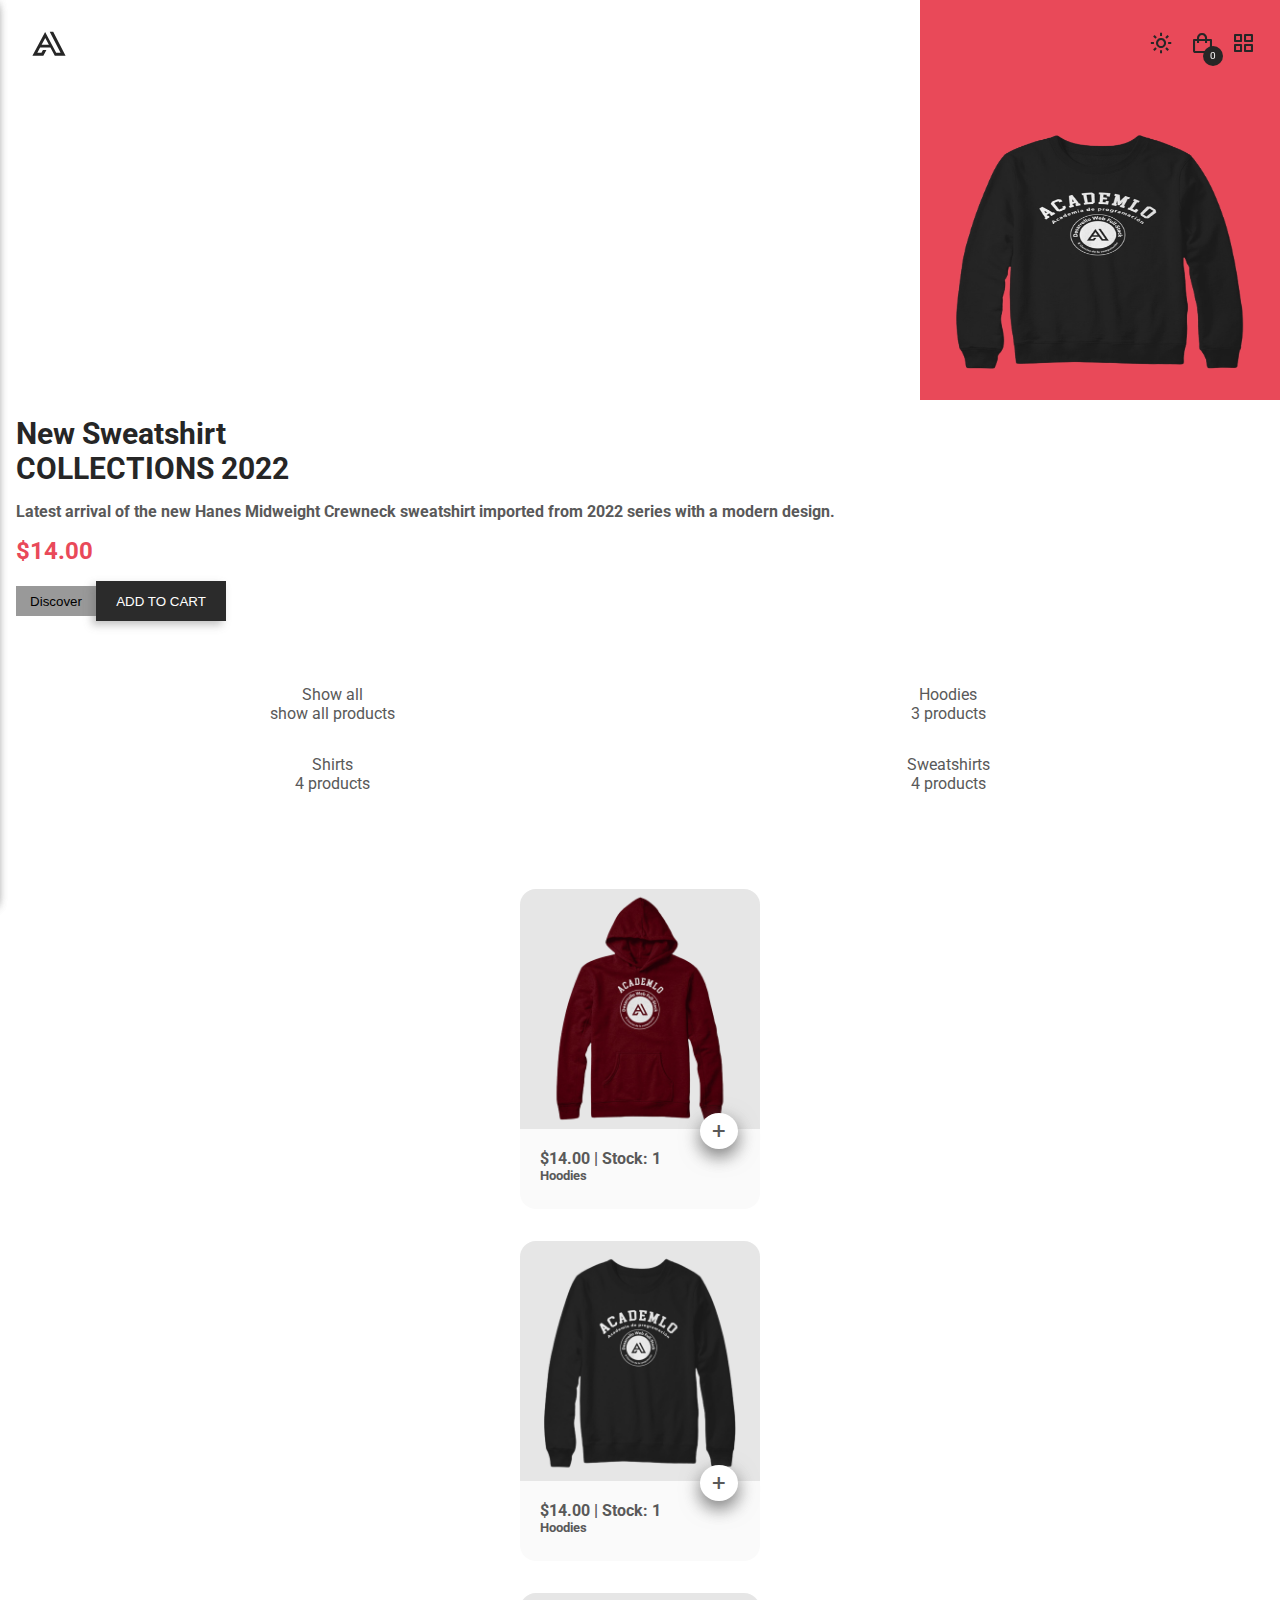
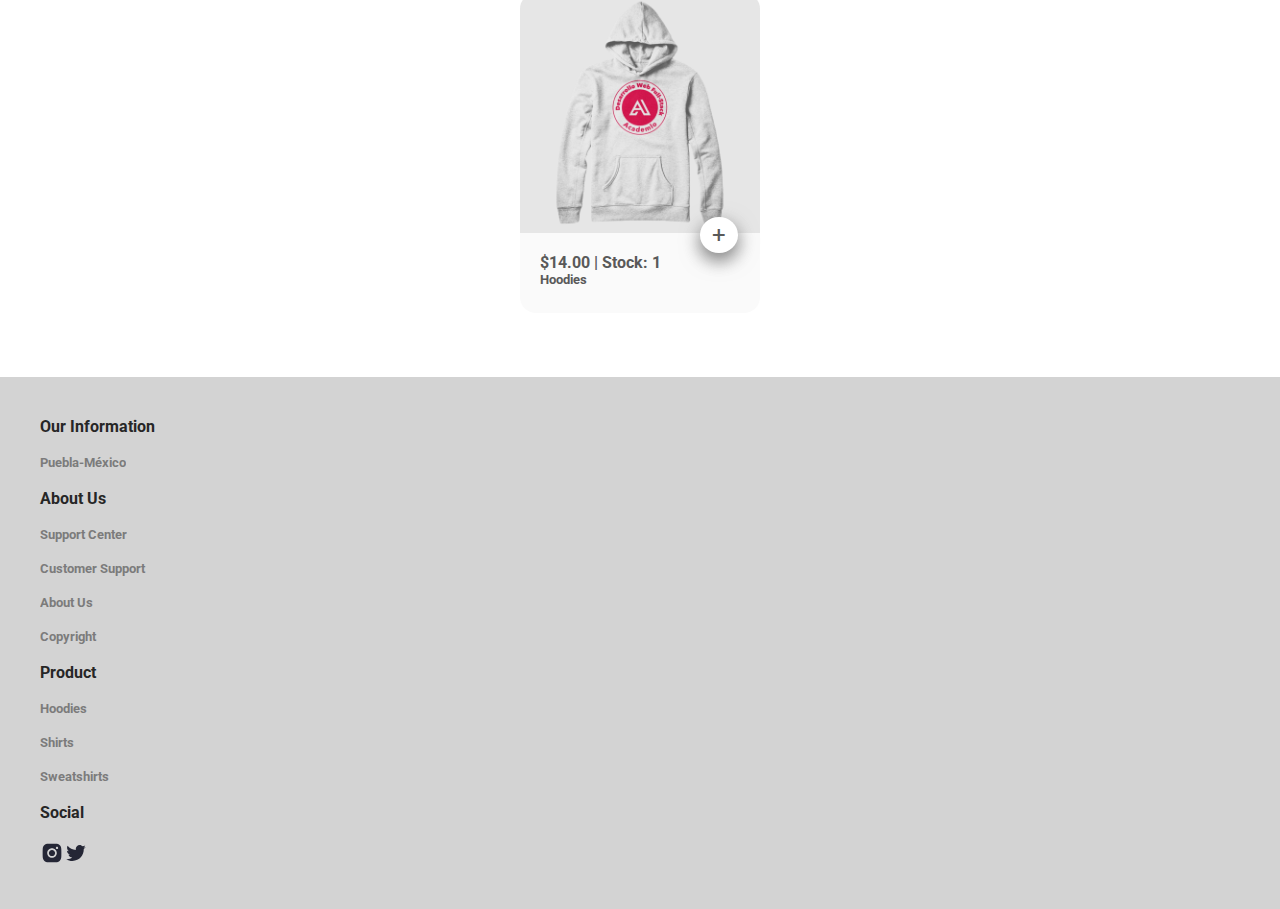
<file: index.html>
<!DOCTYPE html>
<html lang="en">

<head>
  <meta charset="UTF-8">
  <meta http-equiv="X-UA-Compatible" content="IE=edge">
  <meta name="viewport" content="width=device-width, initial-scale=1.0">
  <link rel="shortcut icon" href="./assets/images/favicon.png">
  <title>Academlo Store | Home</title>
  <link href='https://unpkg.com/boxicons@2.1.4/css/boxicons.min.css' rel='stylesheet'>
  <link rel="stylesheet" href="./assets/css/style.css">


</head>

<body>
  <!-- Header -->
  <header>
    <!-- Navbar -->
    <nav class="navbar">
      <!-- Logo -->
      <svg class="nav-logo" xmlns="http://www.w3.org/2000/svg" viewBox="0 0 48.92 56.48">
        <title>Academlo Logo</title>
        <g>
          <g>
            <path
              d="M28.58,15.39H25.16L35.78,36H31.49L20.67,15.71,8.23,38.82H18.94l3-5.43h-3.4l-1.47,2.54h-4l2.69-5.09H25.85l4.28,8H40.67ZM17.23,28.21l3.57-6.6,3.57,6.6Z">
            </path>
          </g>
        </g>
      </svg>
      <!-- Buttons -->
      <div class="icons-wrapper">
        <!-- Sun icon -->
        <i class='bx bx-sun bx-sm' id="theme-btn"></i>
        <!-- Bag -->
        <div class="cart-shop" id="cart-btn">
          <!-- Bag icon -->
          <i class='bx bx-shopping-bag bx-sm'></i>
          <!-- Bag products counter -->
          <span class="cart-counter" id="cart-counter">0</span>
        </div>
        <!-- Menu icon -->
        <i class='bx bx-grid-alt bx-sm' id="menu-btn"></i>
      </div>
    </nav>
  </header>
  <!-- Menu -->
  <section>
    <div class="open-menu hide" id="open-menu">
      <div class="menu" id="menu">
        <div class="menu-close" id="close-menu">
          <i class='bx bx-x bx-md'></i>
        </div>
      </div>
  </section>
  <!-- Landing -->
  <main>
    <!-- New Arrival -->
    <section class="new-arrivals">
      <div class="new-container">
        <!-- Img: new product -->
        <div class="new-sweatshirt">
          <img class="new-image" src="./assets/images/featured2.png" alt="Sudadera negra">
        </div>
      </div>
      <div class="new-arrival-details">
        <!-- New Arrival -->
        <div class="new-collection">
          <!-- Title -->
          <h1>
            New Sweatshirt
            <br>
            <!-- Collection -->
            <span>COLLECTIONS 2022</span>
          </h1>
          <!-- Description -->
          <h3>
            Latest arrival of the new Hanes Midweight Crewneck sweatshirt imported from 2022 series with a modern
            design.
          </h3>
        </div>
        <!-- Price -->
        <div class="price">
          <h2>$14.00</h2>
        </div>
        <!-- Product actions buttons -->
        <div class="new-buttons">
          <button class="discover" id="discover-btn" >
            Discover
          </button>
          <button class="add-cart" id="cart-add-0">
            ADD TO CART
          </button>

        </div>
      </div>
    </section>
  </main>
  <!-- Sections -->
  <section class="products-show">
    <!-- Btn: All sections -->
    <div class="show">
      <p> Show all </p>
      <p>show all products</p>
    </div>
    <!-- Btn: Hoodies section -->
    <div class="show">
      <span> Hoodies </span>
      <p>3 products</p>
    </div>
    <!-- Btn: Shirts section -->
    <div class="show">
      <span> Shirts </span>
      <p>4 products</p>
    </div>
    <!-- Btn: Sweatshirts section -->
    <div class="show">
      <span> Sweatshirts </span>
      <p>4 products</p>
    </div>
  </section>
  <!-- Hoodies Section -->
  <section class="sudaderas">
    <!-- Sudadera 1 -->
    <div class="caja">
      <!-- Imagen y  -->
      <div class="card">
        <div class="sudadera">
          <img src="./assets/images/featured1.png" alt="rojo">
        </div>
        <div class="sudadera-text">
          <h4>$14.00 <span class="stock"> | Stock: 1</span></h4>
          <h5>Hoodies</h5>
        </div>
      </div>
      <span class="agregar" id="cart-add-1">+</span>
    </div>
    <!-- Sudadera 1 -->
    <div class="caja">
      <!-- Imagen y  -->
      <div class="card">
        <div class="sudadera">
          <img src="./assets/images/featured2.png" alt="negro">
        </div>
        <div class="sudadera-text">
          <h4>$14.00 <span class="stock"> | Stock: 1</span></h4>
          <h5>Hoodies</h5>
        </div>
      </div>
      <span class="agregar" id="cart-add-2">+</span>
    </div>
    <!-- Sudadera 1 -->
    <div class="caja">
      <!-- Imagen y  -->
      <div class="card">
        <div class="sudadera">
          <img src="./assets/images/featured3.png" alt="blanco">
        </div>
        <div class="sudadera-text">
          <h4>$14.00 <span class="stock"> | Stock: 1</span></h4>
          <h5>Hoodies</h5>
        </div>
      </div>
      <span class="agregar" id="cart-add-3">+</span>
    </div>
  </section>
  <!-- Cart -->
  <div class="cart-container hide" id="cart-container">
    <div class="cart" id="cart">
      <p class="aside-title">My Cart</p>
      <div class="cart-close" id="close-cart">
        <i class='bx bx-x bx-md'></i>
      </div>
      
      <div class="cart-content" id="cart-content">
        <img src="./assets/images/empty-cart.png" alt="empty cart image">
        <p class="aside-subtitle">Your cart is empty</p>
        <p class="aside-text">You can add items to your cart by clicking on the + button on the product page.</p>
      </div>
      <div class="cart-bottom">
        <div class="cart-total-container">
          <p class="items-counter"><span id="totalItemsQuantity">0</span> items</p>
          <p class="items-total">$<span id="totalItemsAmount">0.00</span></p>
        </div>
        <button class="checkout">Checkout</button>
      </div>
    </div>
  </div>
  <!-- Footer -->
  <div class="footer">
    <footer>
      <h4 class="footer-tittle"> Our Information </h4>
      <br>
      <h5 class="footer-element"> Puebla-México </h5>
      <br>
      <h4 class="footer-tittle"> About Us </h4>
      <br>
      <h5 class="footer-element"> Support Center </h5>
      <br>
      <h5 class="footer-element"> Customer Support </h5>
      <br>
      <h5 class="footer-element"> About Us </h5>
      <br>
      <h5 class="footer-element"> Copyright </h5>
      <br>
      <h4 class="footer-tittle"> Product </h4>
      <br>
      <h5 class="footer-element"> Hoodies </h5>
      <br>
      <h5 class="footer-element"> Shirts </h5>
      <br>
      <h5 class="footer-element"> Sweatshirts </h5>
      <br>
      <h4 class="footer-tittle"> Social </h4>
      <br>
      <div class="social-media">
        <a href="http://www.instagram.com"><img src="./assets/logos/instagram.svg"> </a>
        <a href="http://www.twitter.com"><img src="./assets/logos/twitter.svg"> </a>
      </div>

    </footer>
  </div>
  <script src="./assets/js/main.js"></script>
</body>

</html>
</file>
<file: assets/css/style.css>
/*=============== GOOGLE FONTS ===============*/
@import url("https://fonts.googleapis.com/css2?family=Roboto:wght@400;500;700&display=swap");

/*=============== VARIABLES CSS ===============*/
:root {
    /*========== Colors ==========*/
    --first-color: hsl(354, 78%, 60%);
    --button-color: hsl(0, 0%, 17%);
    --button-color-alt: hsl(0, 0%, 21%);
    --card-color: hsl(0, 0%, 90%);
    --title-color: hsl(0, 0%, 15%);
    --text-color: hsl(0, 0%, 35%);
    --text-color-light: hsl(0, 0%, 55%);
    --body-color: hsl(206, 4%, 97%);
    --container-color: #fff;
    --border-color: hsl(0, 0%, 94%);

    /*========== Font and typography ==========*/
    --body-font: "Roboto", sans-serif;
}

/*=============== THEME ===============*/
/*========== Variables Dark theme ==========*/
/*
    --first-color: hsl(182, 53%, 74%);
    --button-color: hsl(246, 16%, 12%);
    --button-color-alt: hsl(0, 0%, 28%);
    --card-color: hsla(246, 16%, 5%, .5);
    --title-color: hsl(0, 0%, 95%);
    --text-color: hsl(0, 0%, 75%);
    --body-color: hsl(249, 19%, 14%);
    --container-color: hsl(246, 16%, 12%);
    --border-color: hsl(0, 0%, 20%);
*/

* {
    margin: 0;
    padding: 0;
    box-sizing: border-box;
}

body {
    font-family: var(--body-font);
    background-color: var(--body-color);
    color: var(--text-color);
}

body.dark {
    --first-color: hsl(182, 53%, 74%);
    --button-color: hsl(246, 16%, 12%);
    --button-color-alt: hsl(0, 0%, 28%);
    --card-color: hsla(246, 16%, 5%, 0.5);
    --title-color: hsl(0, 0%, 95%);
    --text-color: hsl(0, 0%, 75%);
    --body-color: hsl(249, 19%, 14%);
    --container-color: hsl(246, 16%, 12%);
    --border-color: hsl(0, 0%, 20%);
}

img {
    max-width: 100%;
    display: block;
}

.navbar {
    display: flex;
    padding: 1rem 1.5rem;
    justify-content: space-between;
    align-items: center;
    color: var(--title-color);
    position: fixed;
    width: 100%;
    z-index: 100;
}

.navbar.scroll-bg {
    background-color: darkcyan;
}

.nav-logo {
    width: 50px;
    fill: var(--title-color);
}

.icons-wrapper {
    display: flex;
    gap: 1rem;
    align-items: center;
}

h2 {
    color: var(--title-color);
}

section {
    padding: 0rem 1.5rem;
    background-color: var(--container-color);
}

.cart-content {
  margin-bottom: 80px;
}

.aside-subtitle {
    text-align: center;
    font-weight: 700;
    font-size: 24px;
}

.aside-title {
  text-align: center;
  font-weight: 700;
  font-size: 24px;
  margin-bottom: 48px;
}

.aside-text {
  text-align: center;
}

.cart-list-products {
    padding: 0;
}

.cart-list-products {
    display: flex;
    align-items: flex-start;
    padding: 16px 0;
}

.cart-product-image {
    width: 128px;
}

.cart-product-text {
    display: flex;
    flex-direction: column;
    gap: 6px;
    flex-grow: 2;
}

.cart-product-text-important {
    color: red;
    font-weight: 700;
}

.cart-product-quantity {
    display: flex;
    background-color: rgb(230, 230, 230);
    padding: 4px;
}

.cart-product-btn {
    border: 0;
    width: 16px;
    background-color: rgb(230, 230, 230);
}

.cart-product-actions {
    display: flex;
    justify-content: space-between;
}

.cart-bottom {
  display: flex;
  flex-direction: column;
  align-items: flex-end;
  margin: 8px;
}

.cart-total-container {
  display: flex;
  justify-content: space-between;
  font-weight: 700;
  width: 100%;
  font-size: larger;
  padding: 24px 0;
}

.checkout {
  /* width: 80px; */
  /* height: 36px; */
  background-color: #cfcfcf;
  border: none;
  padding: 16px 24px;
  color: rgb(88, 88, 88);
  font-weight: 700;
}

.cart-container {
    background-color: rgba(109, 109, 109, 0.737);
    width: 100%;
    height: 100%;
    position: fixed;
    top: 0;
    left: 0;
    z-index: 101;
    transition: left 0.3s linear;
    padding: 2.5rem 1.5rem 1rem 1.5rem;
}

.cart-container.hide {
    left: -100%;
}

.cart {
    background-color: var(--container-color);
    width: 100%;
    height: 100%;
    max-width: 400px;
    position: absolute;
    top: 0;
    right: 0;
    box-shadow: -4px 5px 10px rgb(147 147 147);
    padding: 2.5rem 1.5rem 1rem 1.5rem;
}

.cart-close {
    position: absolute;
    top: 1rem;
    right: 1.5rem;
}

.cart-shop {
    position: relative;
}

.cart-counter {
    padding: 0.25rem;
    background-color: var(--title-color);
    color: var(--body-color);
    border-radius: 50%;
    width: 1.25rem;
    height: 1.25rem;
    font-size: 10px;
    height: 1.25rem;
    display: flex;
    justify-content: center;
    align-items: center;
    position: absolute;
    bottom: -8px;
    right: -8px;
}

.open-menu.hide {
    left: -100%;
}

.open-menu {
    background-color: rgba(109, 109, 109, 0.737);
    width: 100%;
    height: 100%;
    position: fixed;
    top: 0;
    left: 0;
    z-index: 101;
    transition: left 0.3s linear;
    padding: 2.5rem 1.5rem 1rem 1.5rem;
}

.menu {
    background-color: var(--container-color);
    width: 100%;
    height: 100%;
    max-width: 400px;
    position: absolute;
    top: 0;
    right: 0;
    box-shadow: -4px 5px 10px rgb(147 147 147);
    padding: 2.5rem 1.5rem 1rem 1.5rem;
}

.menu-close {
    position: absolute;
    top: 1rem;
    right: 1.5rem;
}

.new-arrivals {
    padding: 0;
}

.new-container {
    height: 25rem;
    padding-right: 0;
    display: flex;
    flex-direction: column;
    justify-content: end;
    align-items: flex-end;
}

.white-container {
    background-color: var(--first-color);
    width: 80%;
    height: 30%;
}

.new-sweatshirt {
    background-color: var(--first-color);
    width: 80%;
    max-width: 360px;
    height: 100%;
    display: flex;
    align-items: flex-end;
    padding-bottom: 16px;
}

.new-image {
    background-color: var(--first-color);
    width: 100%;
    height: 70%;
}

.new-arrival-details {
    padding: 16px;
}

.new-collection h1 {
    font-size: 30px;
    font-style: bold;
    color: hsl(0, 0%, 15%);
}

.new-collection h3 {
    font-size: 16px;
    margin: 16px 0;
    color: hsl(0, 0%, 35%);
}

.price h2 {
    color: hsl(354, 78%, 60%);
}

.new-buttons {
    display: flex;
    align-items: center;
    margin: 16px 0;
}

.discover {
    background-color: hsl(0, 0%, 60%);
    border: 0px;
    width: 80px;
    height: 30px;
}

.add-cart {
    background-color: hsl(0, 0%, 17%);
    border: 0px;
    color: white;
    width: 130px;
    height: 40px;
    box-shadow: -4px 4px 8px #6a6a6a69;
}

.products-show {
    width: 100%;
    display: flex;
    flex-wrap: wrap;
    padding: 2rem 1.5rem;
    background-color: var(--container-color);
    justify-content: space-between;
    text-align: center;
    gap: 32px 0px;
}

.show {
    width: 50%;
    display: flex;
    flex-direction: column;
}

.sudaderas {
    width: 100%;
    padding: 4rem 1.5rem;
    display: flex;
    flex-direction: column;
    justify-content: center;
    text-align: left;
    align-items: center;
    gap: 2rem;
}

.caja {
    display: flex;
    flex-direction: column;
    width: 15rem;
    height: 20rem;
    border-radius: 1rem;
    background-color: rgb(250, 250, 250);
}

.card {
    height: 100%;
    width: 100%;
    display: flex;
    flex-direction: column;
}

.sudadera {
    background-color: var(--card-color);
    width: 100%;
    border-radius: 16px 16px 0px 0px;
}

.sudadera-text {
    padding: 20px;
}

.agregar {
    padding: 0.25rem;
    background-color: var(--container-color);
    border-radius: 50%;
    width: 2.4rem;
    font-size: 1.5rem;
    height: 3rem;
    display: flex;
    justify-content: center;
    align-items: center;
    bottom: calc(100% - 75%);
    position: relative;
    left: 180px;
    bottom: 90px;
    /* left: 180px;
  top: 15px; */
    box-shadow: 0 8px 16px 0 rgba(0, 0, 0, 0.3),
        0 6px 20px 0 rgba(138, 138, 138, 0.6);
}

.footer {
    background-color: lightgrey;
    color: var(--title-color);
    padding: 40px;
}

.footer.dark {
    background-color: rgb(9, 9, 65);
}

.footer-tittle {
    font-weight: bold;
}

.footer-element {
    opacity: 0.5;
}

.social-media {
    display: inline-flex;
}
</file>
